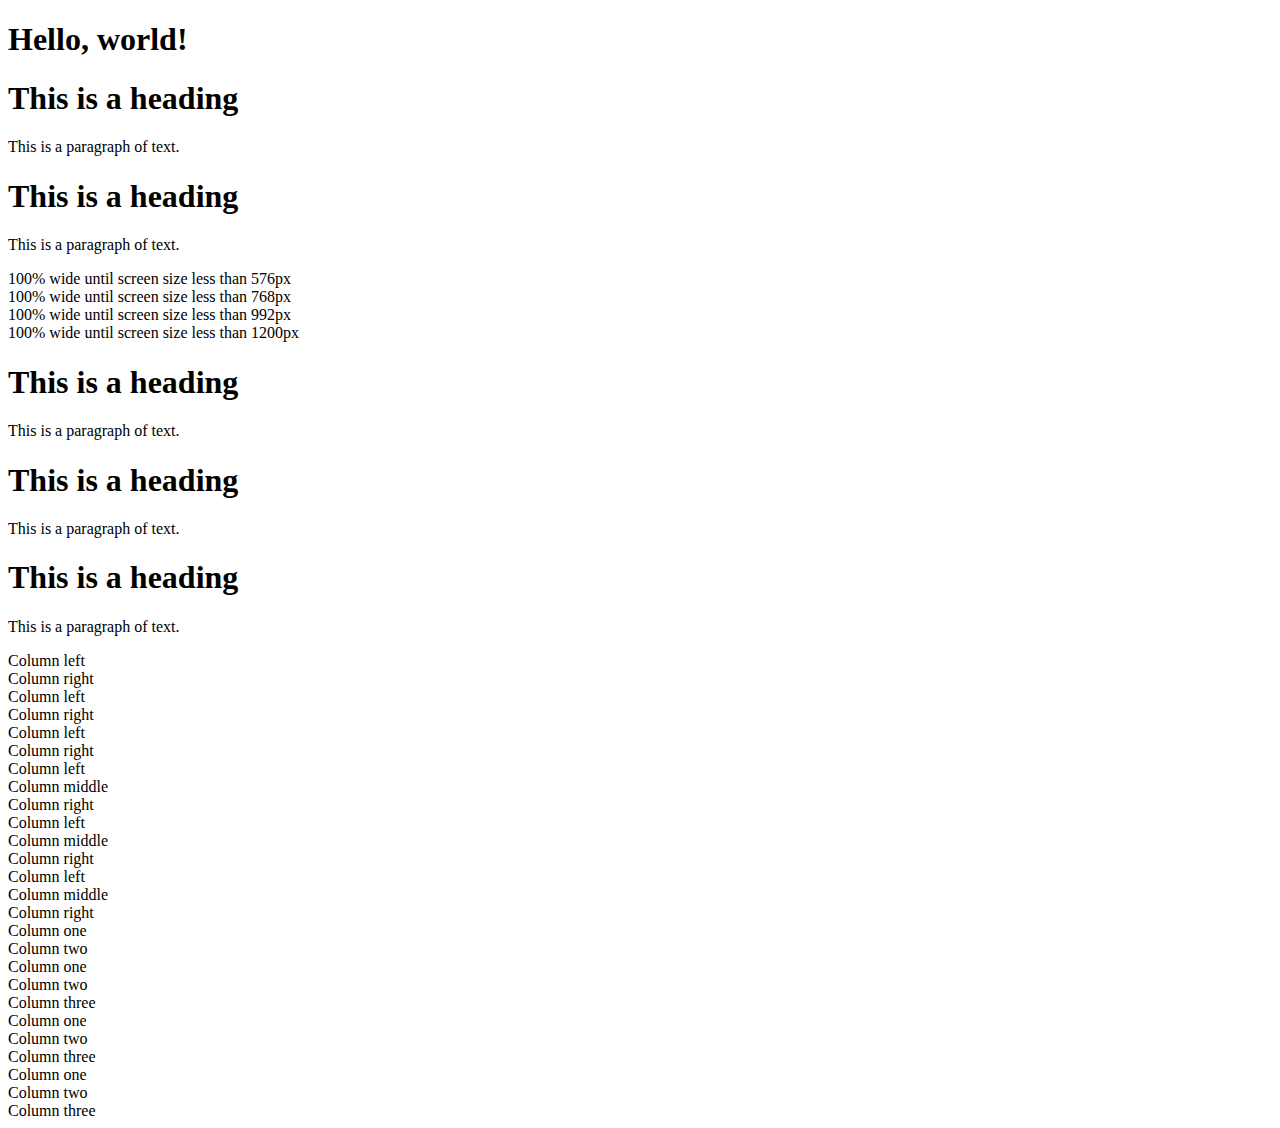
<file: bs-tut-rep/index.html>
<!DOCTYPE html>
<html lang="en">

  <head>

    <meta charset="utf-8">

    <!--Always include the viewport <meta> tag inside the <head> section of your document to enable touch zooming and ensure proper rendering on mobile devices.-->
    <meta name="viewport" content="width=device-width, initial-scale=1">

    <title>Basic HTML File</title>

    <!-- Bootstrap CSS -->
    <link href="https://cdn.jsdelivr.net/npm/bootstrap@5.0.2/dist/css/bootstrap.min.css" rel="stylesheet" integrity="sha384-EVSTQN3/azprG1Anm3QDgpJLIm9Nao0Yz1ztcQTwFspd3yD65VohhpuuCOmLASjC" crossorigin="anonymous">

    </head>

  <body>

    <h1>Hello, world!</h1>

    <div class="container">
      <h1>This is a heading</h1>
      <p>This is a paragraph of text.</p>
    </div>

    <div class="container-fluid">
      <h1>This is a heading</h1>
      <p>This is a paragraph of text.</p>
    </div>

    <div class="container-sm">100% wide until screen size less than 576px</div>
    <div class="container-md">100% wide until screen size less than 768px</div>
    <div class="container-lg">100% wide until screen size less than 992px</div>
    <div class="container-xl">100% wide until screen size less than 1200px</div>

    <!-- Container with dark background and white text color -->
    <div class="container bg-dark text-white">
      <h1>This is a heading</h1>
      <p>This is a paragraph of text.</p>
    </div>

    <!-- Container with light background -->
    <div class="container bg-light">
      <h1>This is a heading</h1>
      <p>This is a paragraph of text.</p>
    </div>

    <!-- Container with border -->
    <div class="container border">
      <h1>This is a heading</h1>
      <p>This is a paragraph of text.</p>
    </div>

    <div class="container">
      <!--Row with two equal columns-->
      <div class="row">
	<div class="col-md-6">Column left</div>
	<div class="col-md-6">Column right</div>
      </div>
    
      <!--Row with two columns divided in 1:2 ratio-->
      <div class="row">
	<div class="col-md-4">Column left</div>
	<div class="col-md-8">Column right</div>
      </div>
    
      <!--Row with two columns divided in 1:3 ratio-->
      <div class="row">
	<div class="col-md-3">Column left</div>
	<div class="col-md-9">Column right</div>
      </div>
    </div>

    <div class="container">
      <!--Row with three equal columns-->
      <div class="row">
	<div class="col-lg-4">Column left</div>
	<div class="col-lg-4">Column middle</div>
        <div class="col-lg-4">Column right</div>
      </div>
    
      <!--Row with three columns divided in 1:4:1 ratio-->
      <div class="row">
        <div class="col-lg-2">Column left</div>
        <div class="col-lg-8">Column middle</div>
        <div class="col-lg-2">Column right</div>
      </div>

      <!--Row with three columns divided unevenly-->
      <div class="row">
        <div class="col-lg-3">Column left</div>
        <div class="col-lg-7">Column middle</div>
        <div class="col-lg-2">Column right</div>
      </div>
    </div>

    <!--LIKE: auto-column layout-->
    <div class="container">
      <!--Row with two equal columns-->
      <div class="row">
        <div class="col">Column one</div>
        <div class="col">Column two</div>
      </div>

      <!--Row with three columns divided in 1:2:1 ratio-->
      <div class="row">
        <div class="col">Column one</div>
        <div class="col-sm-6">Column two</div>
        <div class="col">Column three</div>
      </div>
    </div>

    <!--LIKE: remove default gutters-->
    <div class="row g-0">
      <div class="col">Column one</div>
      <div class="col">Column two</div>
      <div class="col">Column three</div>
    </div>

    <div class="row g-0">
      <div class="col">Column one</div>
      <div class="col">Column two</div>
      <div class="col">Column three</div>
    </div>

    <script src="https://cdn.jsdelivr.net/npm/bootstrap@5.0.2/dist/js/bootstrap.bundle.min.js" integrity="sha384-MrcW6ZMFYlzcLA8Nl+NtUVF0sA7MsXsP1UyJoMp4YLEuNSfAP+JcXn/tWtIaxVXM" crossorigin="anonymous"></script>

  </body>
</html>
</file>
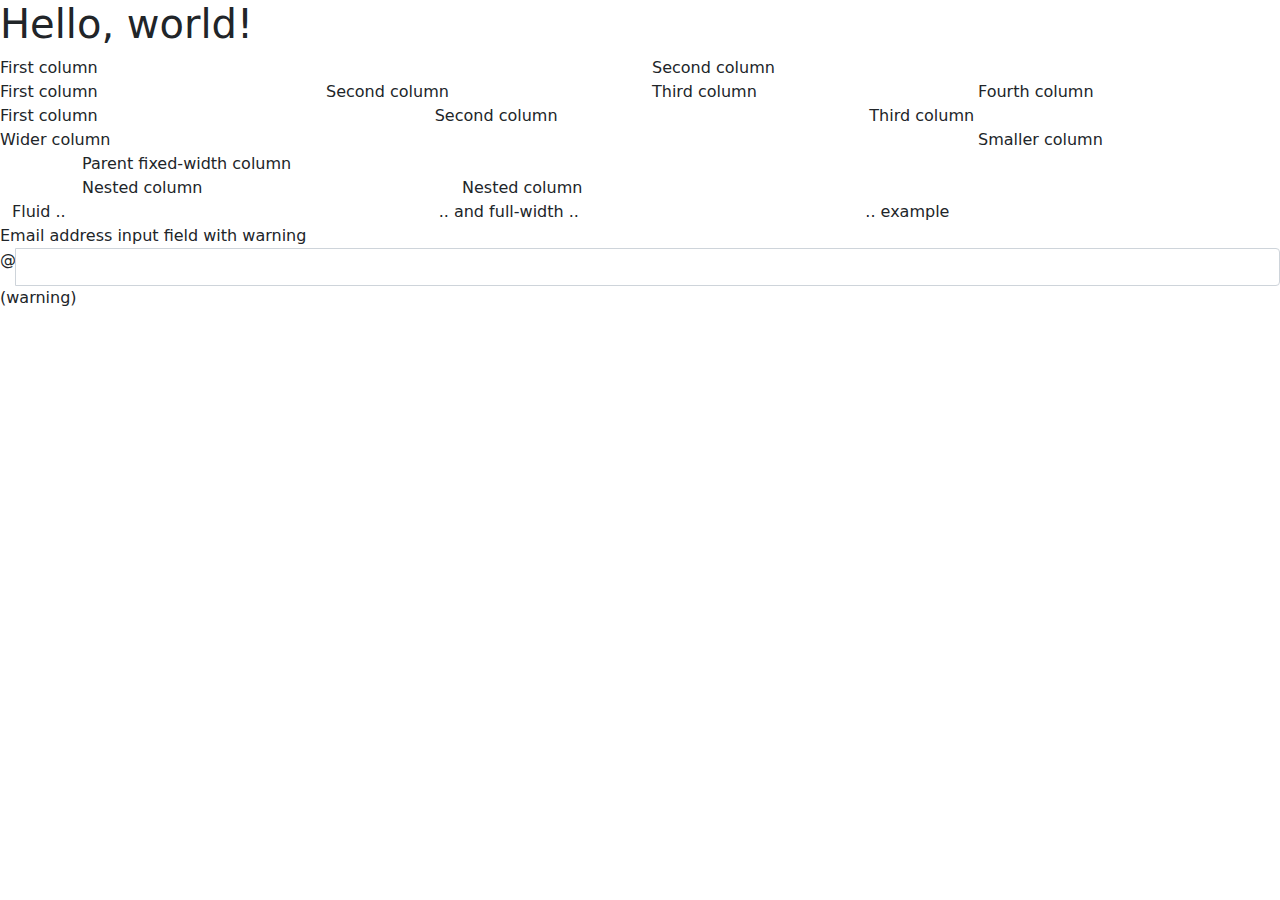
<file: bs-tut/index.html>
<!DOCTYPE html>
<!--Bootstrap requires HTML5-->

<html lang="en">
  <head>
    <!--beside others Bootstrap requires this meta tag-->
    <meta charset="utf-8">

    <!--<meta http-equiv="X-UA-Compatible" content="IE=edge">-->

    <!--for the mobile first strategy Bootstrap requires us to add the responsive viewport meta tag-->
    <meta name="viewport" content="width=device-width, initial-scale=1">

    <!--ATTENTION: additionl meta tags musst be added after this line-->

    <!-- Bootstrap CSS -->
    <link href="css/bootstrap.min.css" rel="stylesheet">

    <title>Bootstrap Template</title>
  </head>
  <body>
    <h1>Hello, world!</h1>

    <!--two rows, one with two columns, and one with four-->
    <div class="row">
      <div class="col-md-6">First column</div>
      <div class="col-md-6">Second column</div>
    </div>
    <div class="row">
      <div class="col-md-3">First column</div>
      <div class="col-md-3">Second column</div>
      <div class="col-md-3">Third column</div>
      <div class="col-md-3">Fourth column</div>
    </div>
    <div class="row">
      <div class="col-md-4">First column</div>
      <div class="col-md-4">Second column</div>
      <div class="col-md-4">Third column</div>
    </div>
    <div class="row">
      <div class="col-md-9">Wider column</div>
      <div class="col-md-3">Smaller column</div>
    </div>
<div class="container">
  <div class="row">
    <div class="col-md-8">
      Parent fixed-width column
      <div class="row">
        <div class="col-md-6">Nested column</div>
        <div class="col-md-6">Nested column</div>
      </div>
    </div>
  </div>
</div>
<div class="container-fluid">
  <div class="row">
    <div class="col-md-4">Fluid ..</div>
    <div class="col-md-4">.. and full-width ..</div>
    <div class="col-md-4">.. example</div>
  </div>
</div>

<!--form-->
<div class="form-group has-warning has-feedback">
  <label class="control-label" for="inputWarning">Email address input field with warning</label>
  <div class="input-group">
    <span class="input-group-addon">@</span>
    <input type="text" class="form-control" id="inputWarning" aria-describedby="inputGroupWarningStatus">
  </div>
  <span class="glyphicon glyphicon-warning-sign form-control-feedback" aria-hidden="true"></span>
  <span id="inputGroupWarningStatus" class="sr-only">(warning)</span>
</div>

<!--
    <script src="https://ajax.googleapis.com/ajax/libs/jquery/1.11.2/jquery.min.js"></script>
    <script src="js/bootstrap.min.js"></script>
    -->

  </body>
</html>
</file>
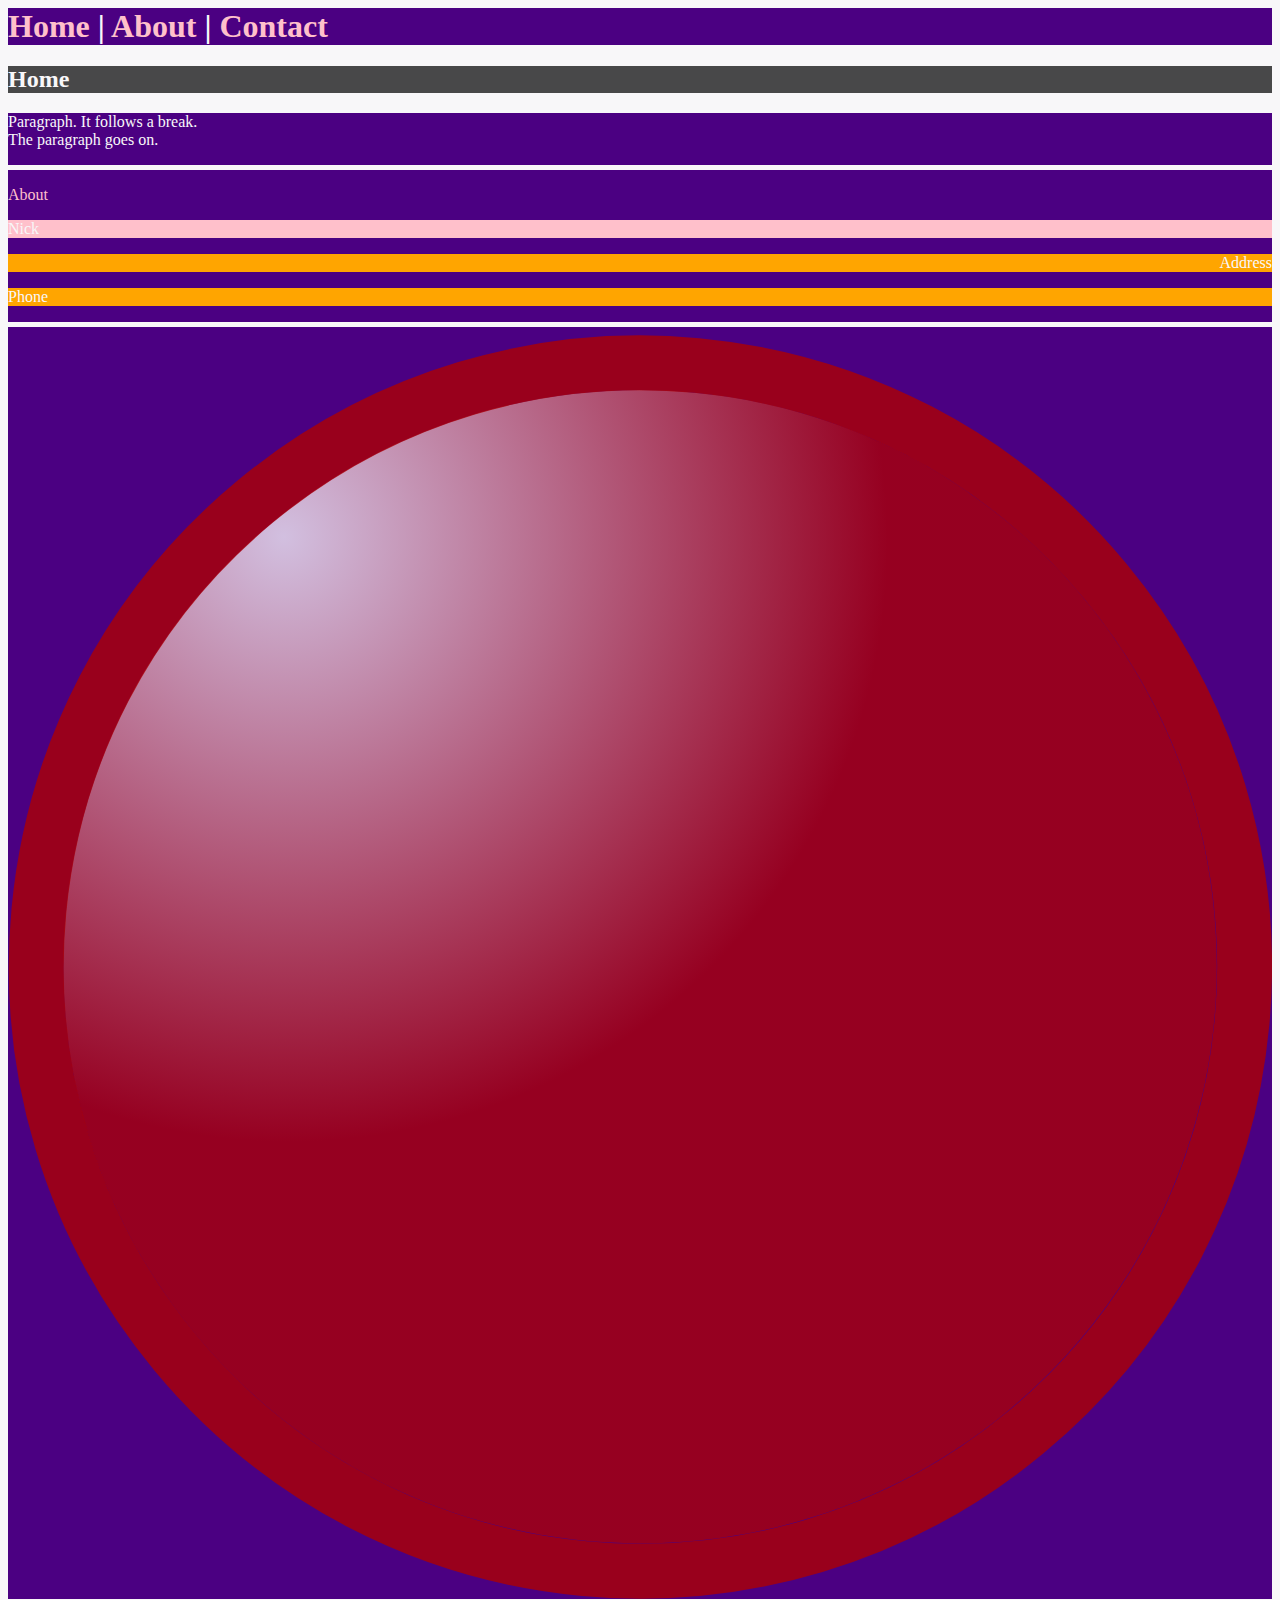
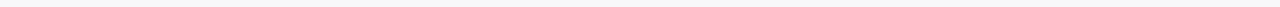
<file: html-css/index.html>
<! DOCTYPE html>
<!--fab five: 1. decoration-->

<!--fab five: 2. html tag-->
<html>

  <!--fab five: 3. head tag-->
  <head>

    <!--fab five: 4. title tag-->
    <title>
      Title
    </title>

    <!--recommended meta tags: description, keywords, author, charset-->
    <meta charset="UTF-8">
    <meta name="description"
	  content="Description of this website.">
    <meta name="keywords"
	  content="keyword-1, keyword-2, keyword-3">
    <meta name="author"
	  content="Stefan Begerad">
    <meta http-equiv="refresh"
	  content="5">

    <!--add external css-->
    <!--color example-->
    <link rel="stylesheet" type="text/css" href="style/app.css">

  </head>
  
  <!--fab five: 5. body tag-->
  <body>

    <!--nesting example-->
    <h1>
      <a href="index.html"
	 target="new">
	Home
      </a>
      |
      <a href="about.html">
	About
      </a>
      |
      <a href="contact.html">
	Contact
      </a>
    </h1>

    <h2>
      Home
    </h2>
    
    <main>
      <p>
	Paragraph. It follows a break.<br />
	The paragraph goes on.
      </p>
      <hr>
      <p>
	<a href="about.html">
	  About
	</a>
      </p>
      <p id="nick">
	Nick
      </p>
      <p class="right" id="address">
	Address
      </p>
      <p id="phone">
	Phone
      </p>
      <hr>
      <img src="images/user-icon.svg" />
    </main>
  </body>
</html>
</file>
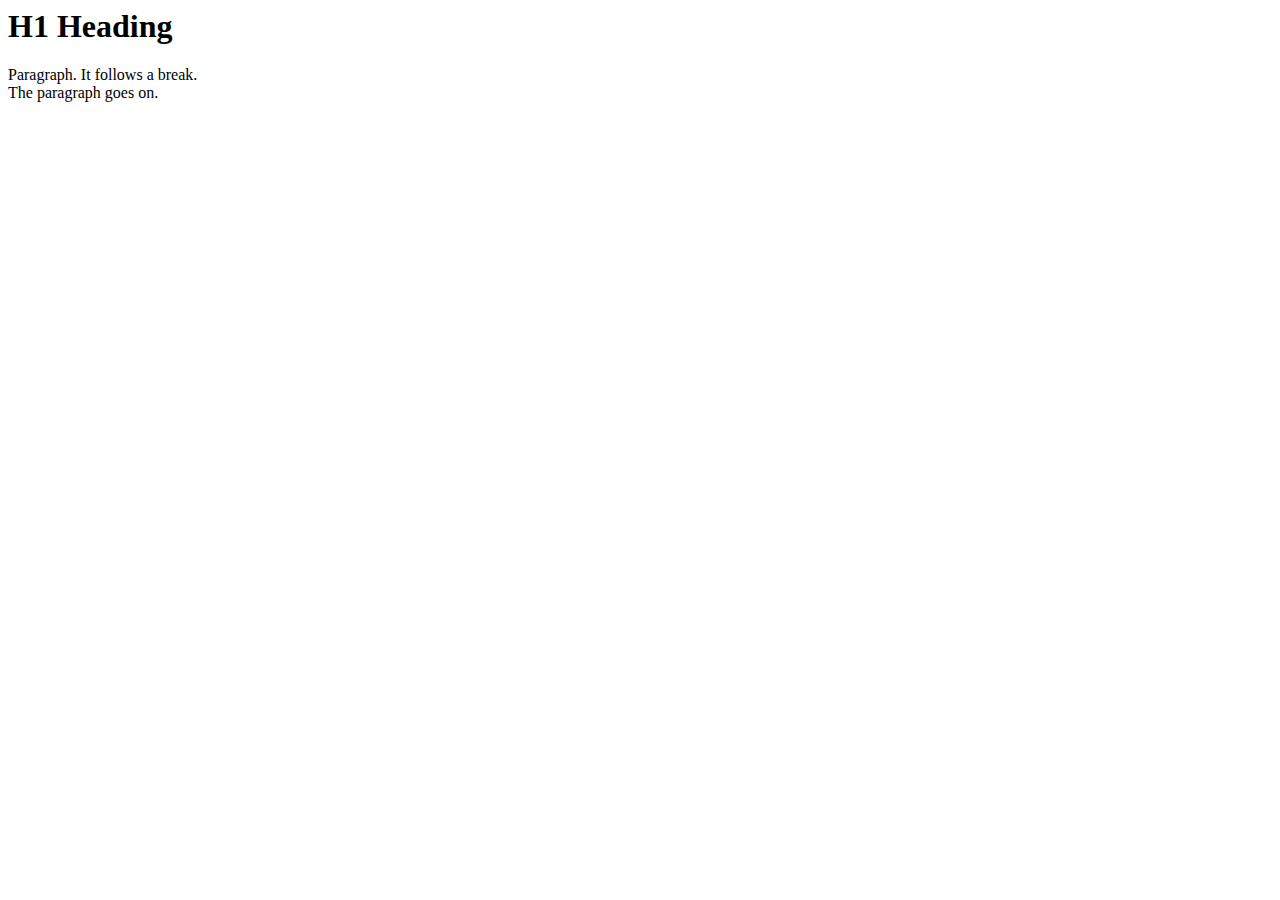
<file: mastering-html-css/index.html>
<! DOCTYPE html>
<!--fab five: 1. decoration-->

<!--fab five: 2. html tag-->
<html>

  <!--fab five: 3. head tag-->
  <head>

    <!--fab five: 4. title tag-->
    <title>
      Title
    </title>
    
  </head>
  
  <!--fab five: 5. body tag-->
  <body>

    <h1>
      H1 Heading
    </h1>

    <p>
      Paragraph. It follows a break.<br />
      The paragraph goes on.
    </p>

      
  </body>
  
</html>
</file>
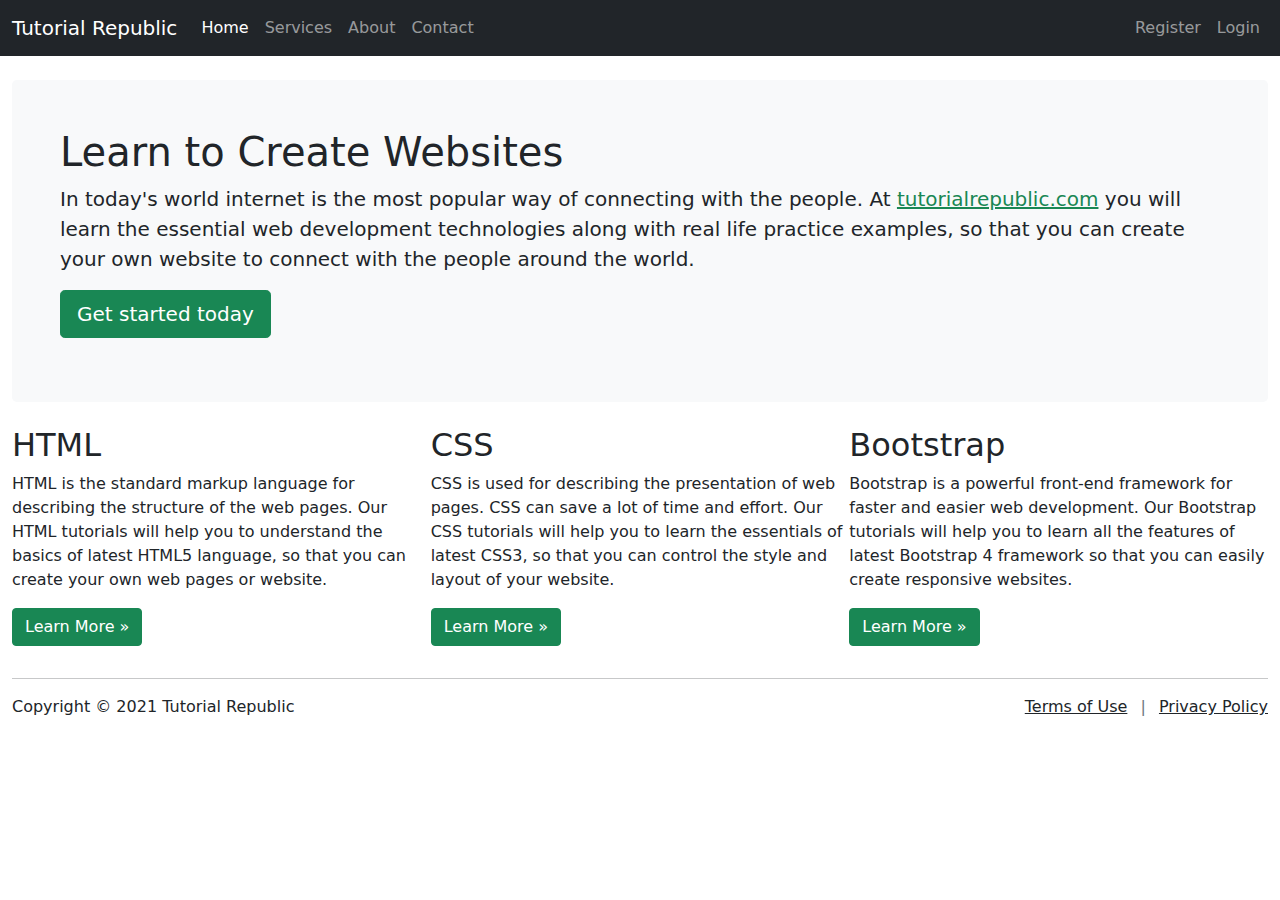
<file: bs-tut-rep/fluid-layout.html>
<!DOCTYPE html>
<html lang="en">

  <head>

    <meta charset="utf-8">

    <meta name="viewport" content="width=device-width, initial-scale=1">

    <title>Bootstrap Fluid Layout Example</title>

    <link rel="stylesheet" href="css/bootstrap.min.css">

    <script src="js/bootstrap.bundle.min.js"></script>

  </head>

  <body>

    <nav class="navbar navbar-expand-lg navbar-dark bg-dark">
      <div class="container-fluid">
        <a href="#" class="navbar-brand">Tutorial Republic</a>
        <button type="button" class="navbar-toggler" data-bs-toggle="collapse" data-bs-target="#navbarCollapse">
            <span class="navbar-toggler-icon"></span>
        </button>
        <div class="collapse navbar-collapse" id="navbarCollapse">
            <div class="navbar-nav">
                <a href="#" class="nav-item nav-link active">Home</a>
                <a href="#" class="nav-item nav-link">Services</a>
                <a href="#" class="nav-item nav-link">About</a>
                <a href="#" class="nav-item nav-link">Contact</a>
            </div>
            <div class="navbar-nav ms-auto">  
                <a href="#" class="nav-item nav-link">Register</a>            	
                <a href="#" class="nav-item nav-link">Login</a>
            </div>
        </div>
      </div>
    </nav>

    <div class="container-fluid">
      <div class="p-5 my-4 bg-light rounded-3">
        <h1>Learn to Create Websites</h1>
        <p class="lead">In today's world internet is the most popular way of connecting with the people. At <a href="https://www.tutorialrepublic.com" class="text-success" target="_blank">tutorialrepublic.com</a> you will learn the essential web development technologies along with real life practice examples, so that you can create your own website to connect with the people around the world.</p>
        <p><a href="https://www.tutorialrepublic.com" target="_blank" class="btn btn-success btn-lg">Get started today</a></p>
      </div>
      <div class="row g-0">
        <div class="col-md-4">
            <h2>HTML</h2>
            <p>HTML is the standard markup language for describing the structure of the web pages. Our HTML tutorials will help you to understand the basics of latest HTML5 language, so that you can create your own web pages or website.</p>
            <p><a href="https://www.tutorialrepublic.com/html-tutorial/" target="_blank" class="btn btn-success">Learn More &raquo;</a></p>
        </div>
        <div class="col-md-4">
            <h2>CSS</h2>
            <p>CSS is used for describing the presentation of web pages. CSS can save a lot of time and effort. Our CSS tutorials will help you to learn the essentials of latest CSS3, so that you can control the style and layout of your website.</p>
            <p><a href="https://www.tutorialrepublic.com/css-tutorial/" target="_blank" class="btn btn-success">Learn More &raquo;</a></p>
        </div>
        <div class="col-md-4">
            <h2>Bootstrap</h2>
            <p>Bootstrap is a powerful front-end framework for faster and easier web development. Our Bootstrap tutorials will help you to learn all the features of latest Bootstrap 4 framework so that you can easily create responsive websites.</p>
            <p><a href="https://www.tutorialrepublic.com/twitter-bootstrap-tutorial/" target="_blank" class="btn btn-success">Learn More &raquo;</a></p>
        </div>
      </div>
      <hr>
      <footer>
        <div class="row g-0">
            <div class="col-md-6">
                <p>Copyright &copy; 2021 Tutorial Republic</p>
            </div>
            <div class="col-md-6 text-md-end">
                <a href="#" class="text-dark">Terms of Use</a> 
                <span class="text-muted mx-2">|</span> 
                <a href="#" class="text-dark">Privacy Policy</a>
            </div>
        </div>
      </footer>
    </div>
  </body>
</html>
</file>
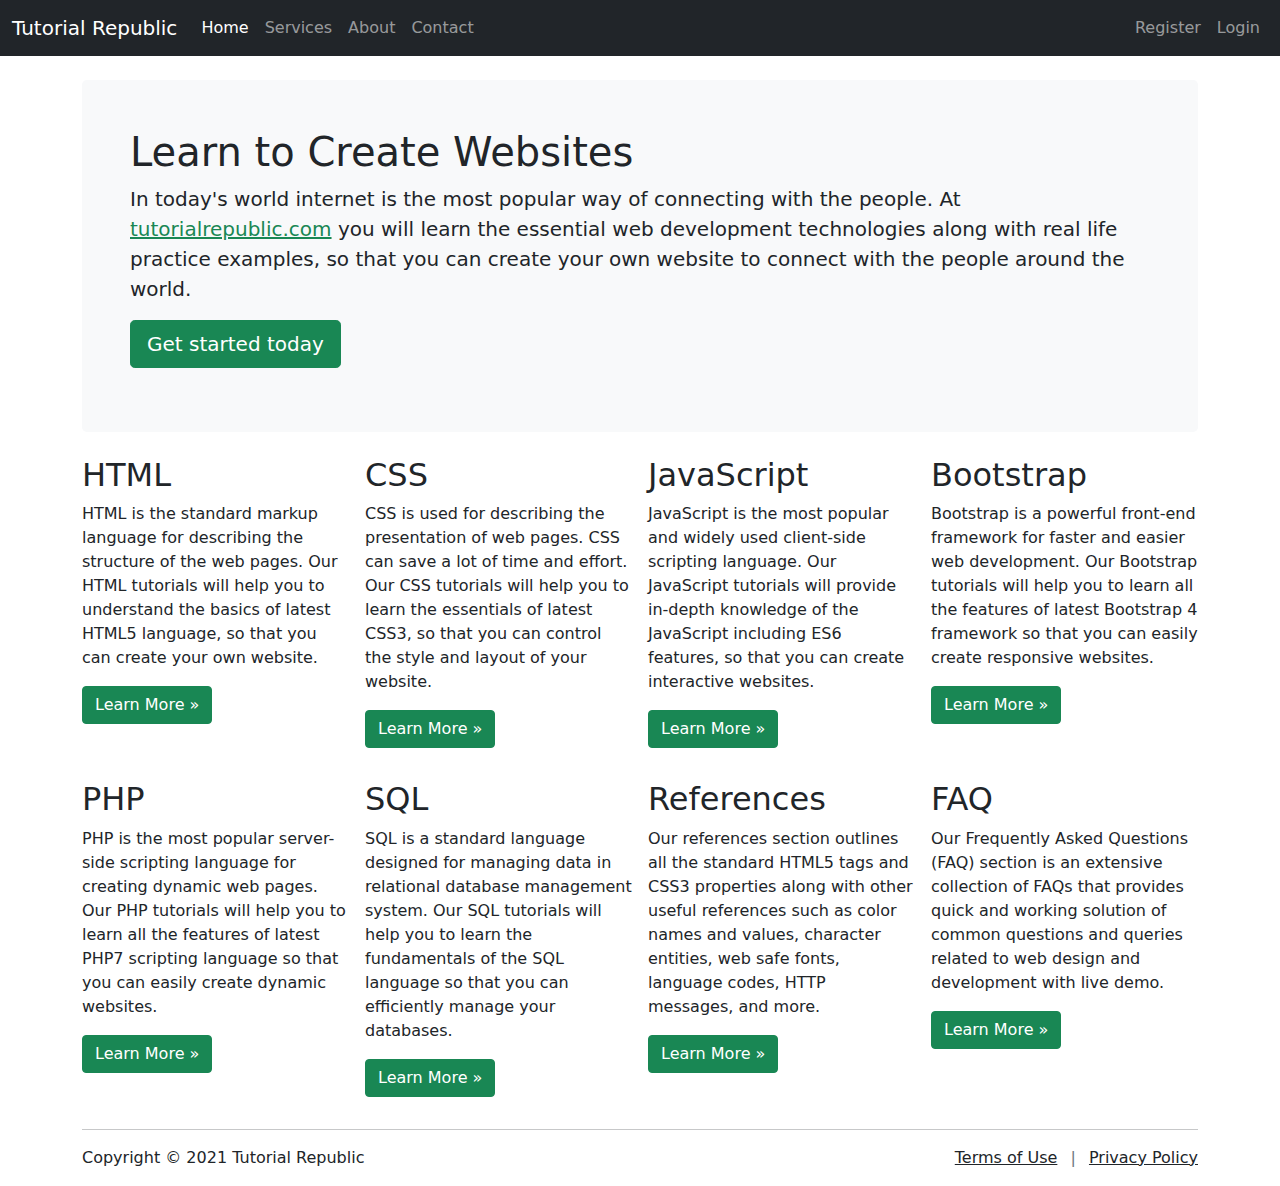
<file: bs-tut-rep/responsive-layout.html>
<!DOCTYPE html>
<html lang="en">
<head>
<meta charset="utf-8">
<meta name="viewport" content="width=device-width, initial-scale=1">
<title>Bootstrap Responsive Layout Example</title>
<link rel="stylesheet" href="css/bootstrap.min.css">
<script src="js/bootstrap.bundle.min.js"></script>
</head>
<body>
<nav class="navbar navbar-expand-lg navbar-dark bg-dark">
    <div class="container-fluid">
        <a href="#" class="navbar-brand">Tutorial Republic</a>
        <button type="button" class="navbar-toggler" data-bs-toggle="collapse" data-bs-target="#navbarCollapse">
            <span class="navbar-toggler-icon"></span>
        </button>
        <div class="collapse navbar-collapse" id="navbarCollapse">
            <div class="navbar-nav">
                <a href="#" class="nav-item nav-link active">Home</a>
                <a href="#" class="nav-item nav-link">Services</a>
                <a href="#" class="nav-item nav-link">About</a>
                <a href="#" class="nav-item nav-link">Contact</a>
            </div>
            <div class="navbar-nav ms-auto">
                <a href="#" class="nav-item nav-link">Register</a>
                <a href="#" class="nav-item nav-link">Login</a>
            </div>
        </div>
    </div>
</nav>
<div class="container">
    <div class="p-5 my-4 bg-light rounded-3">
        <h1>Learn to Create Websites</h1>
        <p class="lead">In today's world internet is the most popular way of connecting with the people. At <a href="https://www.tutorialrepublic.com" class="text-success" target="_blank">tutorialrepublic.com</a> you will learn the essential web development technologies along with real life practice examples, so that you can create your own website to connect with the people around the world.</p>
        <p><a href="https://www.tutorialrepublic.com" target="_blank" class="btn btn-success btn-lg">Get started today</a></p>
    </div>
    <div class="row g-3">
        <div class="col-md-6 col-lg-4 col-xl-3">
            <h2>HTML</h2>
            <p>HTML is the standard markup language for describing the structure of the web pages. Our HTML tutorials will help you to understand the basics of latest HTML5 language, so that you can create your own website.</p>
            <p><a href="https://www.tutorialrepublic.com/html-tutorial/" target="_blank" class="btn btn-success">Learn More &raquo;</a></p>
        </div>
        <div class="col-md-6 col-lg-4 col-xl-3">
            <h2>CSS</h2>
            <p>CSS is used for describing the presentation of web pages. CSS can save a lot of time and effort. Our CSS tutorials will help you to learn the essentials of latest CSS3, so that you can control the style and layout of your website.</p>
            <p><a href="https://www.tutorialrepublic.com/css-tutorial/" target="_blank" class="btn btn-success">Learn More &raquo;</a></p>
        </div>
        <div class="col-md-6 col-lg-4 col-xl-3">
            <h2>JavaScript</h2>
            <p>JavaScript is the most popular and widely used client-side scripting language. Our JavaScript tutorials will provide in-depth knowledge of the JavaScript including ES6 features, so that you can create interactive websites.</p>
            <p><a href="https://www.tutorialrepublic.com/javascript-tutorial/" target="_blank" class="btn btn-success">Learn More &raquo;</a></p>
        </div>
        <div class="col-md-6 col-lg-4 col-xl-3">
            <h2>Bootstrap</h2>
            <p>Bootstrap is a powerful front-end framework for faster and easier web development. Our Bootstrap tutorials will help you to learn all the features of latest Bootstrap 4 framework so that you can easily create responsive websites.</p>
            <p><a href="https://www.tutorialrepublic.com/twitter-bootstrap-tutorial/" target="_blank" class="btn btn-success">Learn More &raquo;</a></p>
        </div>
        <div class="col-md-6 col-lg-4 col-xl-3">
            <h2>PHP</h2>
            <p>PHP is the most popular server-side scripting language for creating dynamic web pages. Our PHP tutorials will help you to learn all the features of latest PHP7 scripting language so that you can easily create dynamic websites.</p>
            <p><a href="https://www.tutorialrepublic.com/twitter-bootstrap-tutorial/" target="_blank" class="btn btn-success">Learn More &raquo;</a></p>
        </div>
        <div class="col-md-6 col-lg-4 col-xl-3">
            <h2>SQL</h2>
            <p>SQL is a standard language designed for managing data in relational database management system. Our SQL tutorials will help you to learn the fundamentals of the SQL language so that you can efficiently manage your databases.</p>
            <p><a href="https://www.tutorialrepublic.com/twitter-bootstrap-tutorial/" target="_blank" class="btn btn-success">Learn More &raquo;</a></p>
        </div>
        <div class="col-md-6 col-lg-4 col-xl-3">
            <h2>References</h2>
            <p>Our references section outlines all the standard HTML5 tags and CSS3 properties along with other useful references such as color names and values, character entities, web safe fonts, language codes, HTTP messages, and more.</p>
            <p><a href="https://www.tutorialrepublic.com/twitter-bootstrap-tutorial/" target="_blank" class="btn btn-success">Learn More &raquo;</a></p>
        </div>
        <div class="col-md-6 col-lg-4 col-xl-3">
            <h2>FAQ</h2>
            <p>Our Frequently Asked Questions (FAQ) section is an extensive collection of FAQs that provides quick and working solution of common questions and queries related to web design and development with live demo.</p>
            <p><a href="https://www.tutorialrepublic.com/twitter-bootstrap-tutorial/" target="_blank" class="btn btn-success">Learn More &raquo;</a></p>
        </div>
    </div>
    <hr>
    <footer>
        <div class="row">
            <div class="col-md-6">
                <p>Copyright &copy; 2021 Tutorial Republic</p>
            </div>
            <div class="col-md-6 text-md-end">
                <a href="#" class="text-dark">Terms of Use</a>
                <span class="text-muted mx-2">|</span>
                <a href="#" class="text-dark">Privacy Policy</a>
            </div>
        </div>
    </footer>
</div>
</body>
</html>
</file>
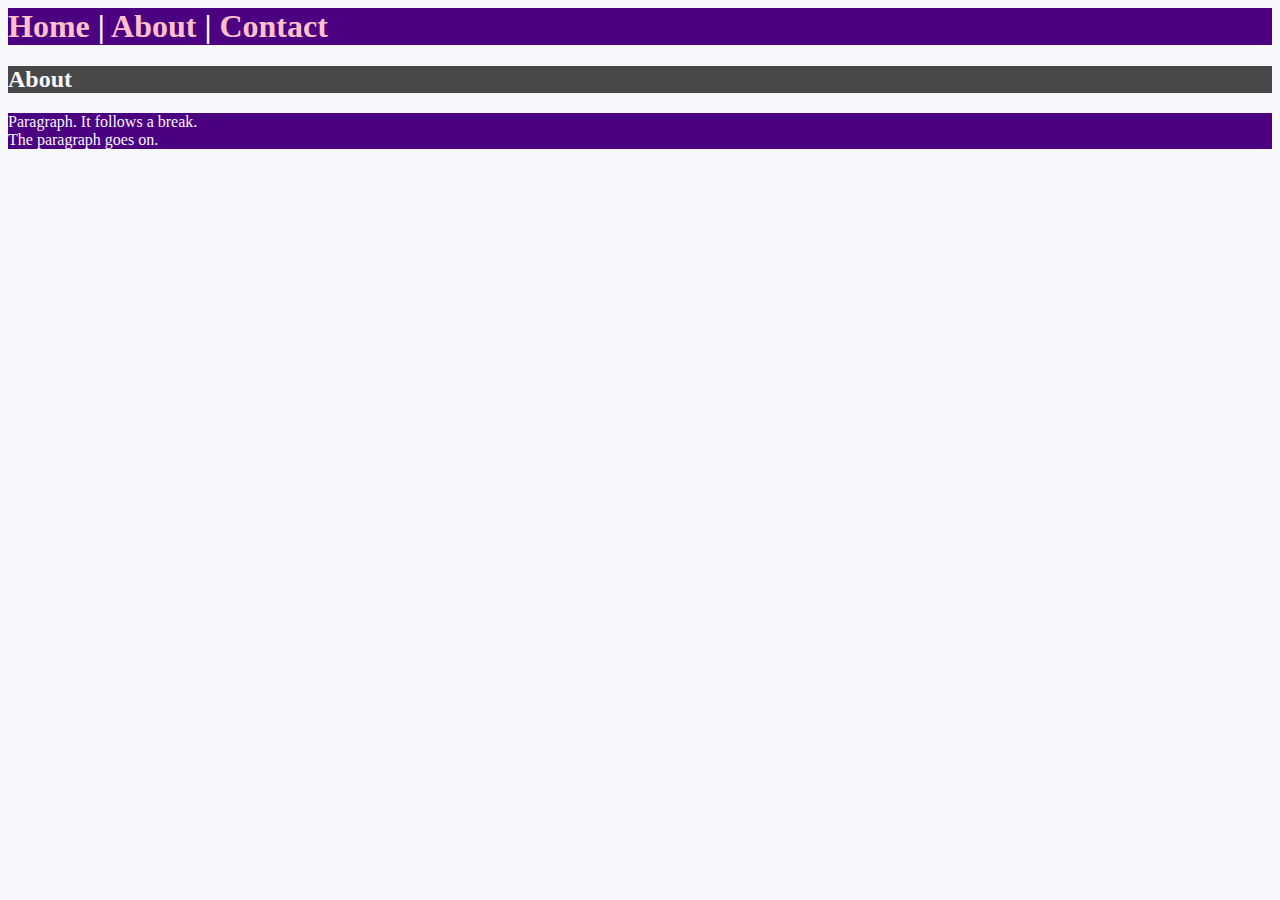
<file: html-css/about.html>
<! DOCTYPE html>
<!--fab five: 1. decoration-->

<!--fab five: 2. html tag-->
<html>

  <!--fab five: 3. head tag-->
  <head>

    <!--fab five: 4. title tag-->
    <title>
      Title
    </title>

    <!--add external css-->
    <!--color example-->
    <link rel="stylesheet" type="text/css" href="style/app.css">

  </head>
  
  <!--fab five: 5. body tag-->
  <body>

    <!--nesting example-->
    <h1>
      <a href="index.html">
	Home
      </a>
      |
      <a href="about.html">
	About
      </a>
      |
      <a href="contact.html">
	Contact
      </a>
    </h1>

    <h2>
      About
    </h2>
    
    <main>
      <p>
	Paragraph. It follows a break.<br />
	The paragraph goes on.
      </p>
    </main>
  </body>
</html>
</file>
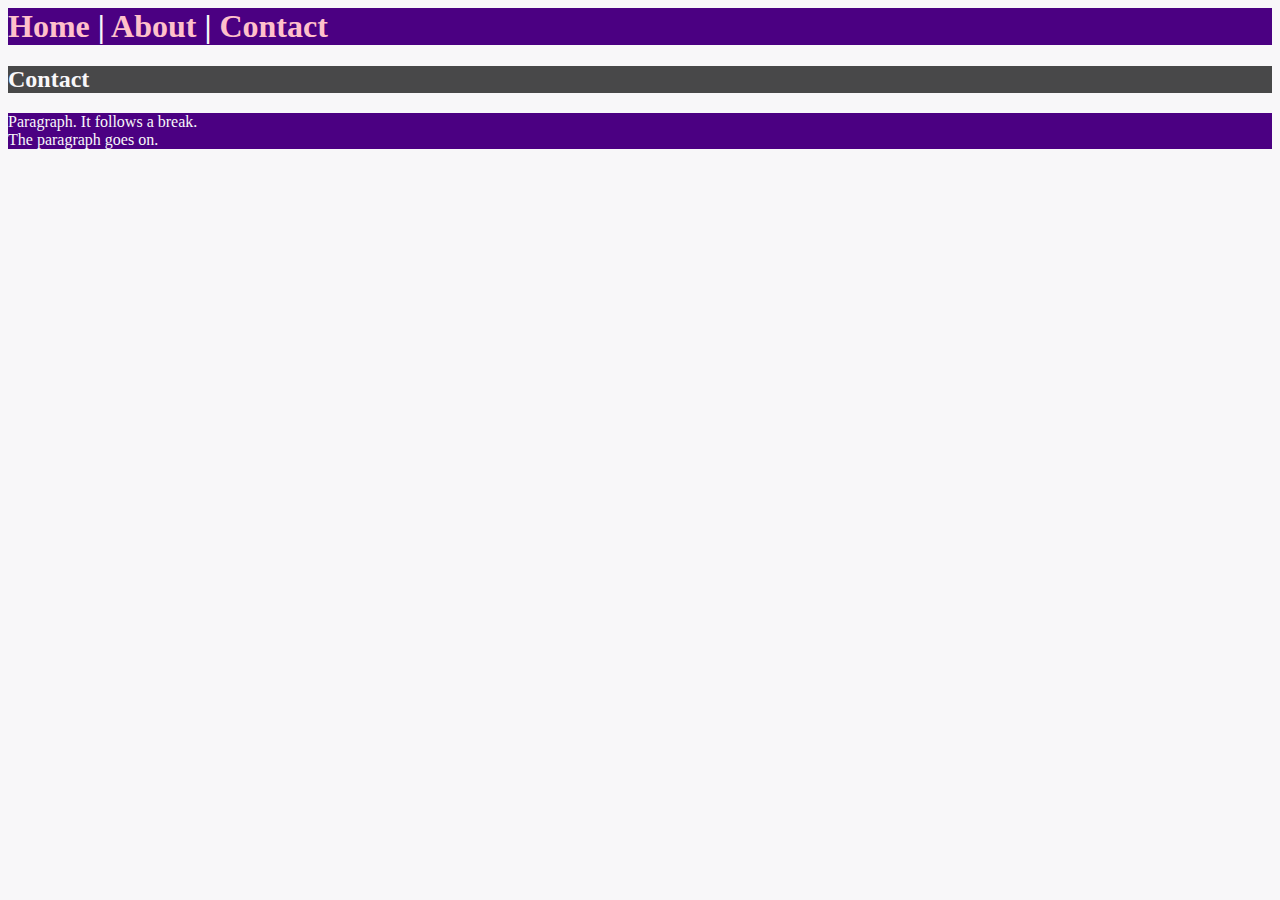
<file: html-css/contact.html>
<! DOCTYPE html>
<!--fab five: 1. decoration-->

<!--fab five: 2. html tag-->
<html>

  <!--fab five: 3. head tag-->
  <head>

    <!--fab five: 4. title tag-->
    <title>
      Title
    </title>

    <!--add external css-->
    <!--color example-->
    <link rel="stylesheet" type="text/css" href="style/app.css">

  </head>
  
  <!--fab five: 5. body tag-->
  <body>

    <!--nesting example-->
    <h1>
      <a href="index.html">
	Home
      </a>
      |
      <a href="about.html">
	About
      </a>
      |
      <a href="contact.html">
	Contact
      </a>
    </h1>

    <h2>
      Contact
    </h2>
    
    <main>
      <p>
	Paragraph. It follows a break.<br />
	The paragraph goes on.
      </p>
    </main>
  </body>
</html>
</file>
<file: html-css/style/app.css>
/*class selector*/
.right {
    text-align:right;
}

/*id selector*/
#nick {
    background-color:pink;
}
#address,#phone {
    background-color:orange;
}

/*link styles*/
a:link {
    color:pink;
    text-decoration:none;
}
a:visited {
    color:yellow;
}
a:hover {
    background-color:blue;
}
a:active {
}

body {
    background-color:#f8f7f9;
}

main {
    background-color:#4B0082;
    color:#f8f7f9;
}

hr {
    border:none;
    height:5px;
    background:#f8f7f9;
}

/*heading styles*/
h1 {
    background-color:#4B0082;
    color:#f8f7f9;
}

h2 {
    background-color:#484849;
    color:#f8f7f9;
}
</file>
